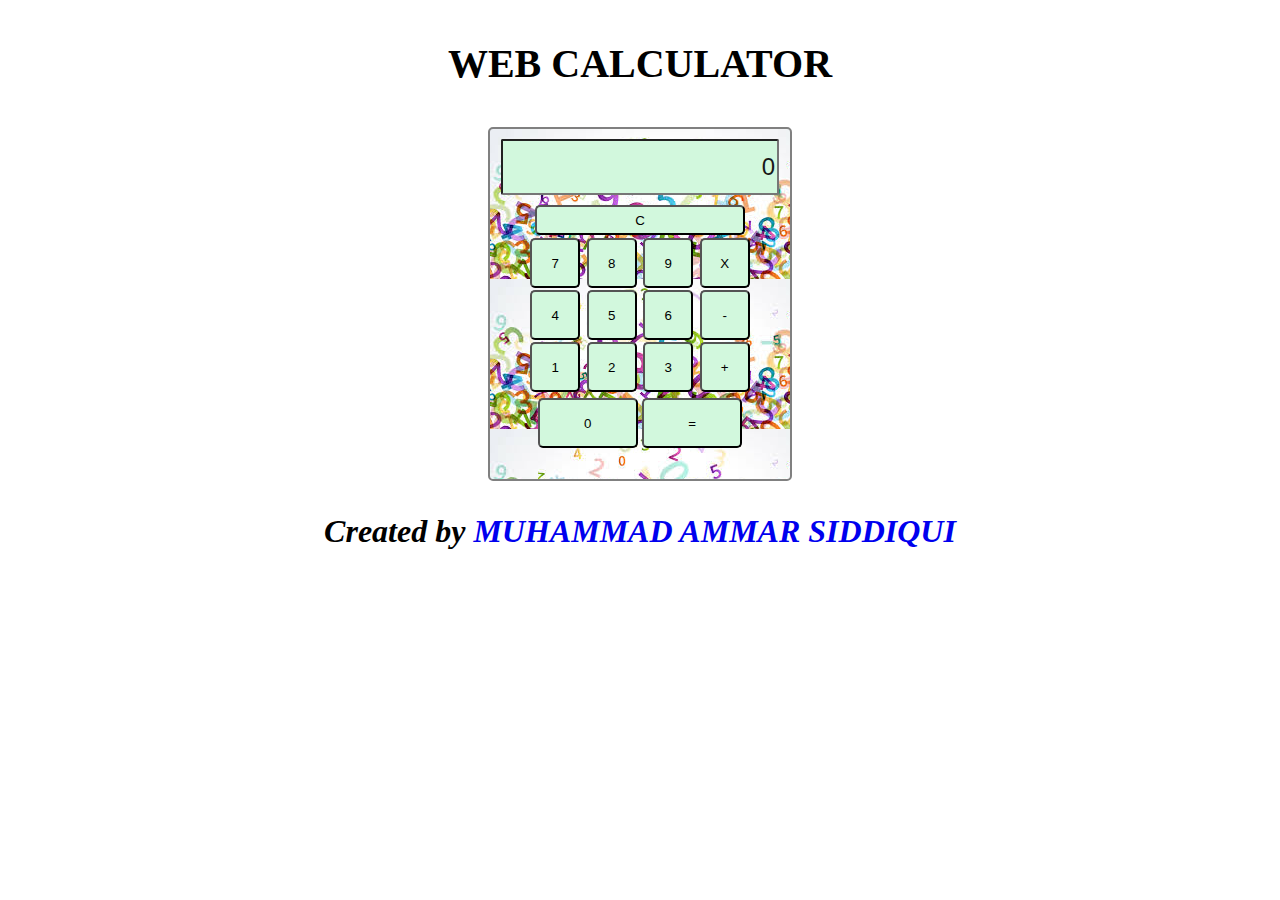
<file: Calculator/index.html>
<!DOCTYPE html>
<html lang="en">
<head>
    <meta charset="UTF-8">
    <meta name="viewport" content="width=device-width, initial-scale=1.0">
    <title>Calculator</title>
    <link rel="stylesheet" href="style.css">
</head>
<body>
    <p class="initial">WEB CALCULATOR</p>


<div class="main">
    <div>
        <input id="result" class="result" type="text" value="0">
    </div>
    <div>
        <button class="clearBtn" onclick="clearResult()">C</button>
    </div>
    <div>
        <button class="btn" onclick="getNumber('7')">7</button>
        <button class="btn" onclick="getNumber('8')">8</button>
        <button class="btn" onclick="getNumber('9')">9</button>
        <button class="btn" onclick="getNumber('*')">X</button>
    </div>
    <div>
        <button class="btn" onclick="getNumber('4')">4</button>
        <button class="btn" onclick="getNumber('5')">5</button>
        <button class="btn" onclick="getNumber('6')">6</button>
        <button class="btn" onclick="getNumber('-')">-</button>
    </div>
    <div>
        <button class="btn" onclick="getNumber('1')">1</button>
        <button class="btn" onclick="getNumber('2')">2</button>
        <button class="btn" onclick="getNumber('3')">3</button>
        <button class="btn" onclick="getNumber('+')">+</button>
    </div>
    <div>
        <button class="halfBtn" onclick="getNumber('0')">0</button>
        <button class="halfBtn" onclick="getResult()">=</button>
    </div>
</div>

<p class="end">Created by <a href="../index.html" class="end">MUHAMMAD AMMAR SIDDIQUI</a></p>





</body>
<script src="app.js"></script>
</html>
</file>
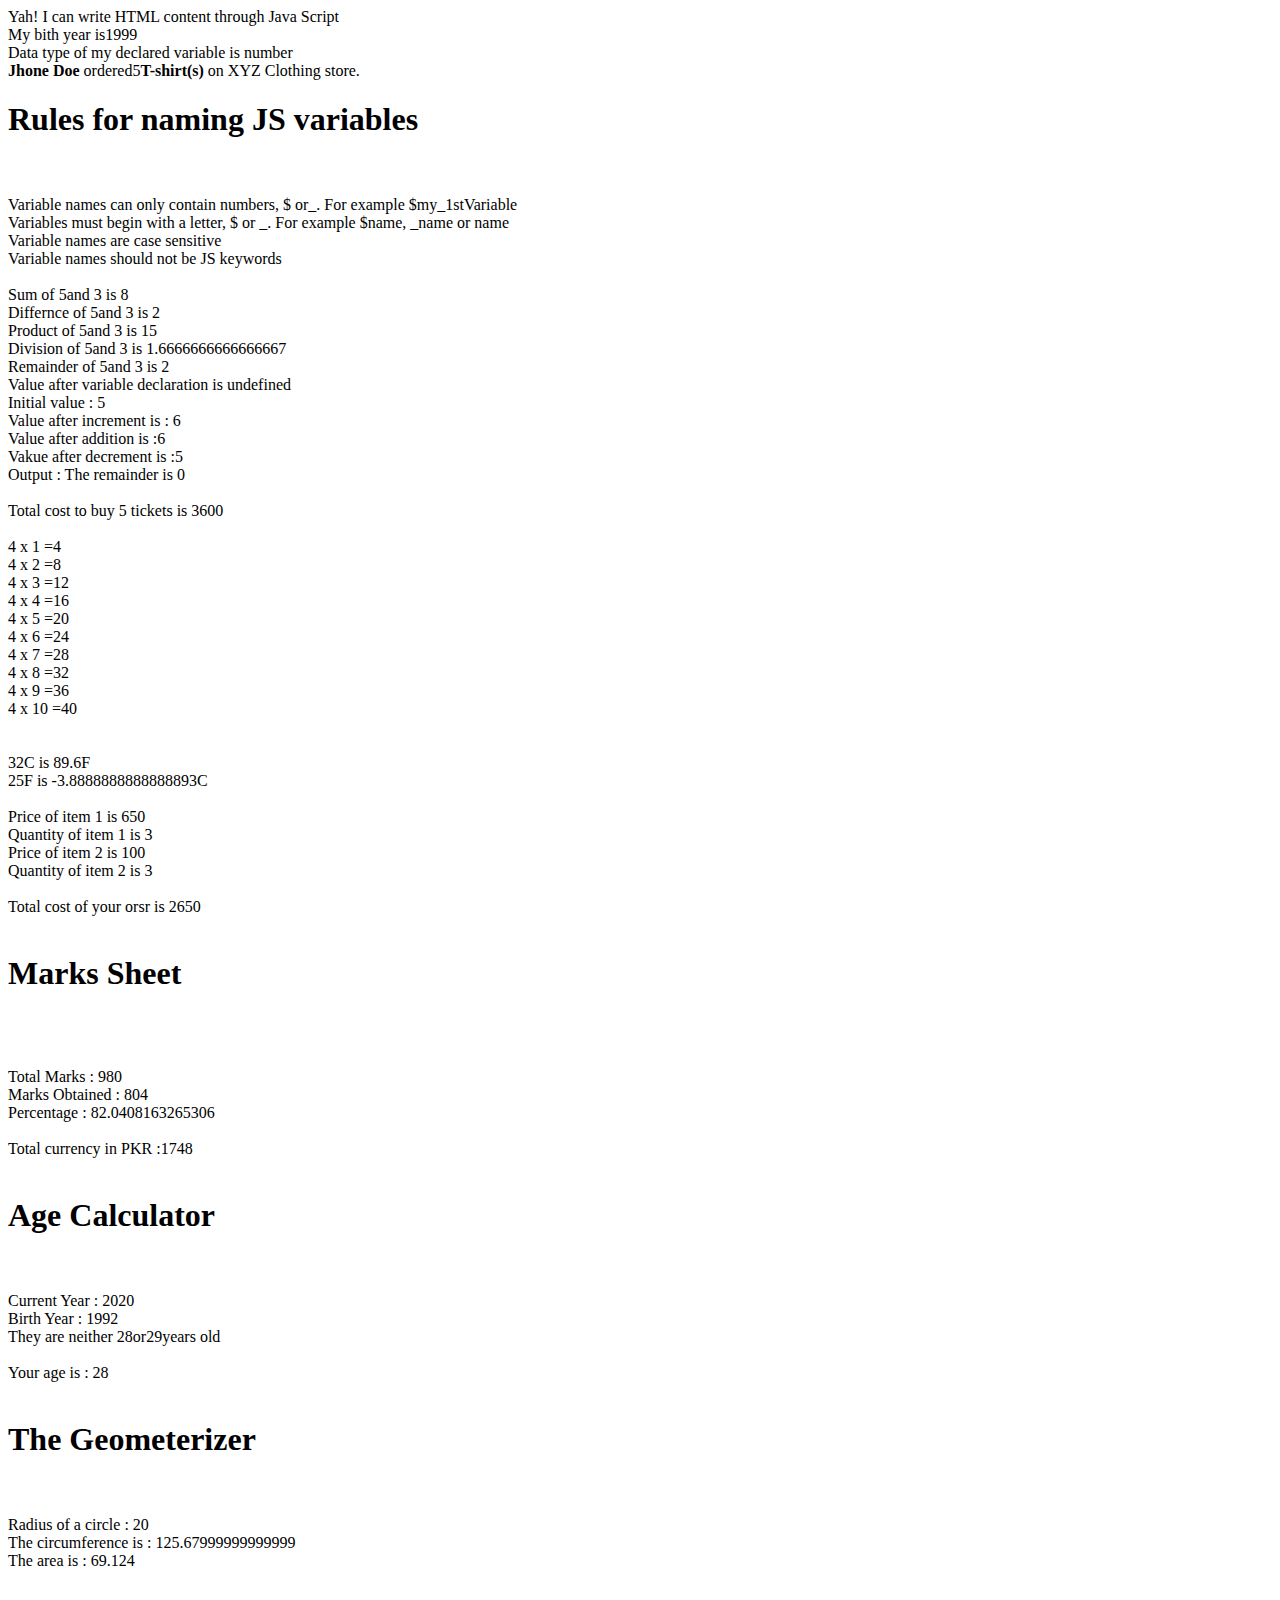
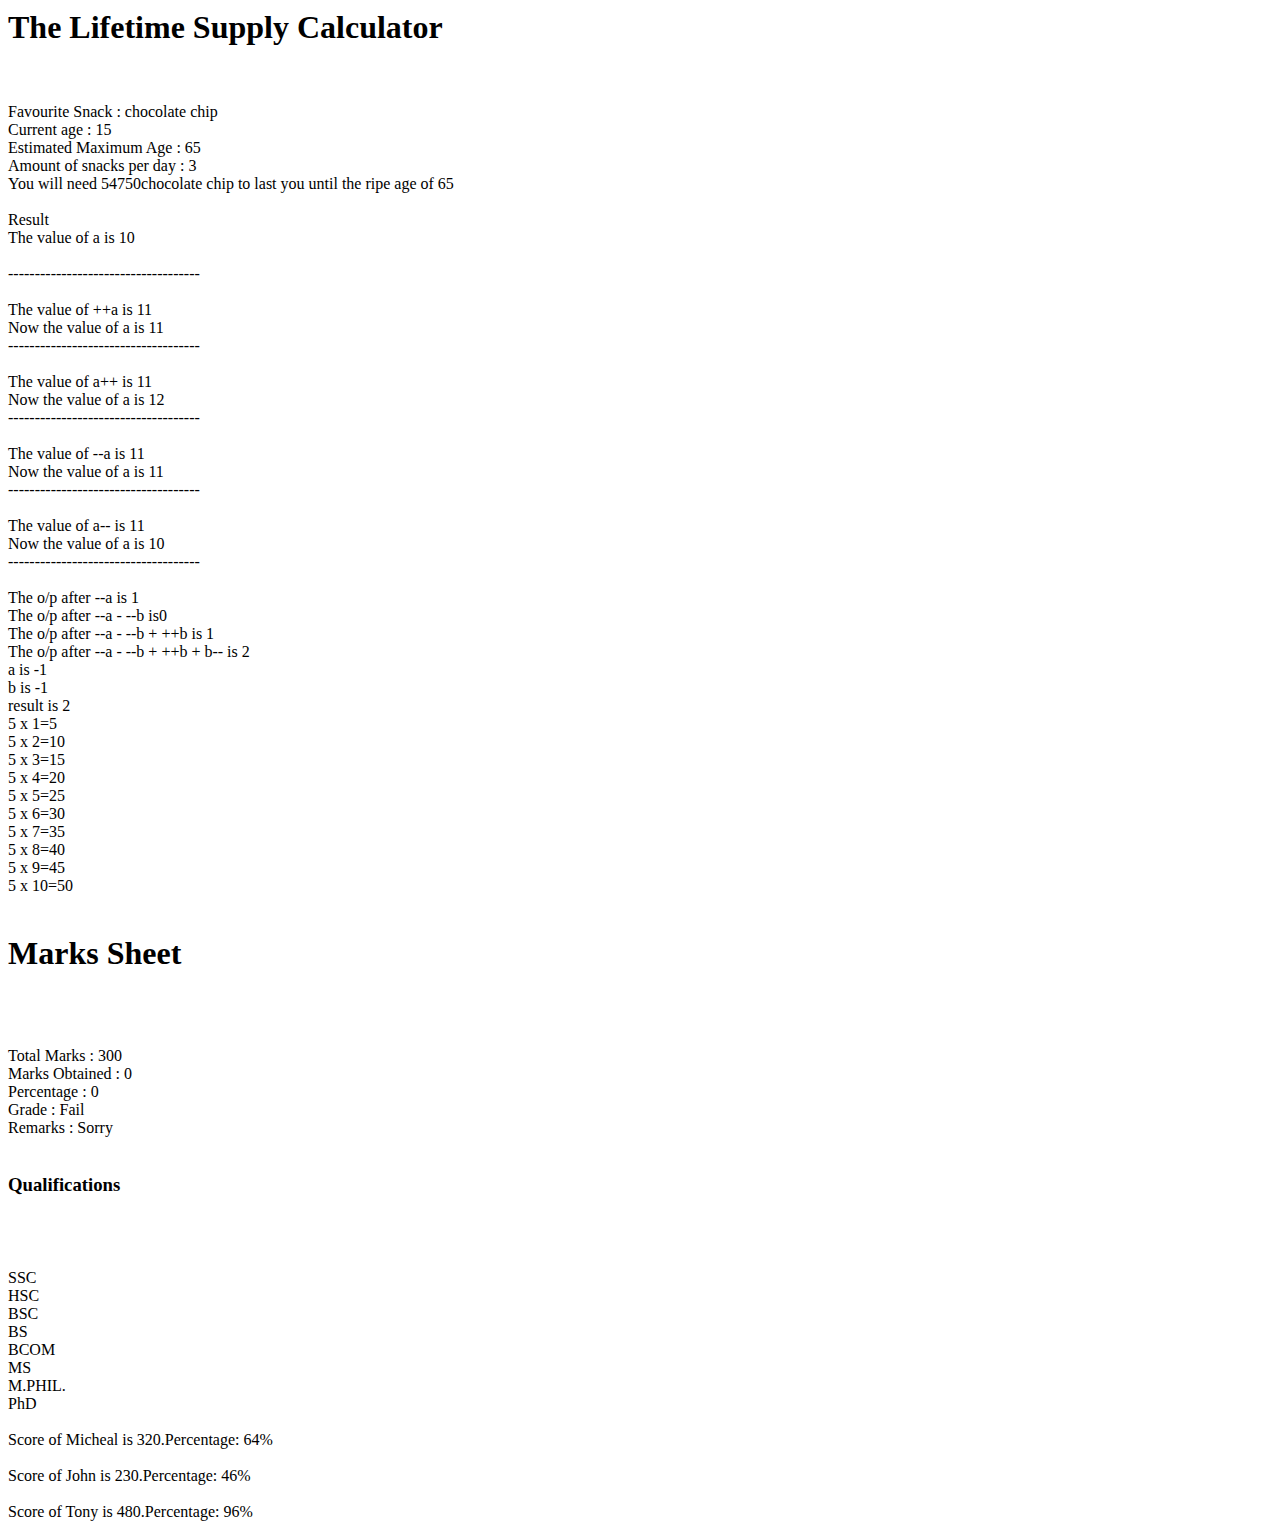
<file: JS Assignment1/index.html>
<!DOCTYPE html>
<html lang="en">
<head>
    <meta charset="UTF-8">
    <meta name="viewport" content="width=device-width, initial-scale=1.0">
    <title>Javascript</title>
    <script src="app-1.js"></script>
    <script src="app-2.js"></script>
    <script src="app-3.js"></script>
</head>
<body>




    <script src="app-4.js"></script>
    <script src="app-5.js"></script>
    <script src="app6-9.js"></script>
    <script src="app9-11.js"></script>
    
</body>

    <script src="app12-13.js"></script>
    <script src="app14-16.js"></script>

</html>
</file>
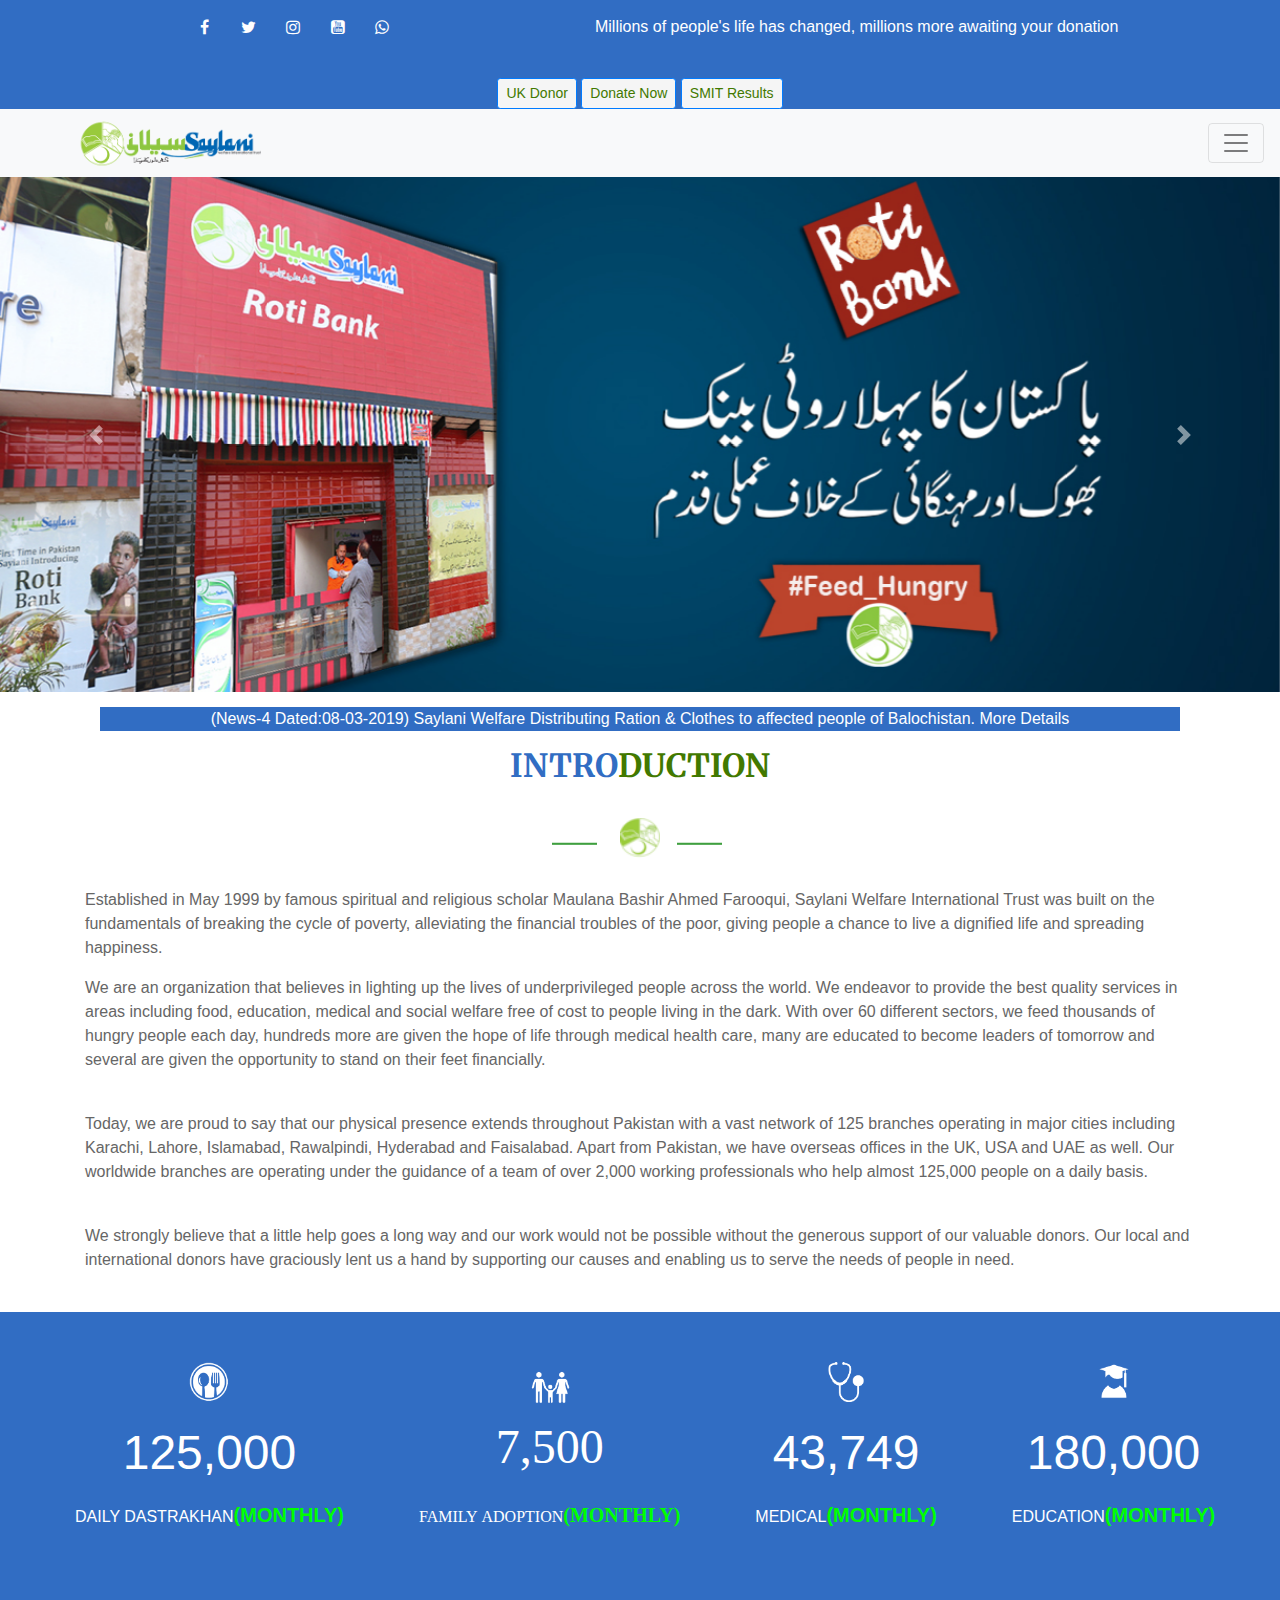
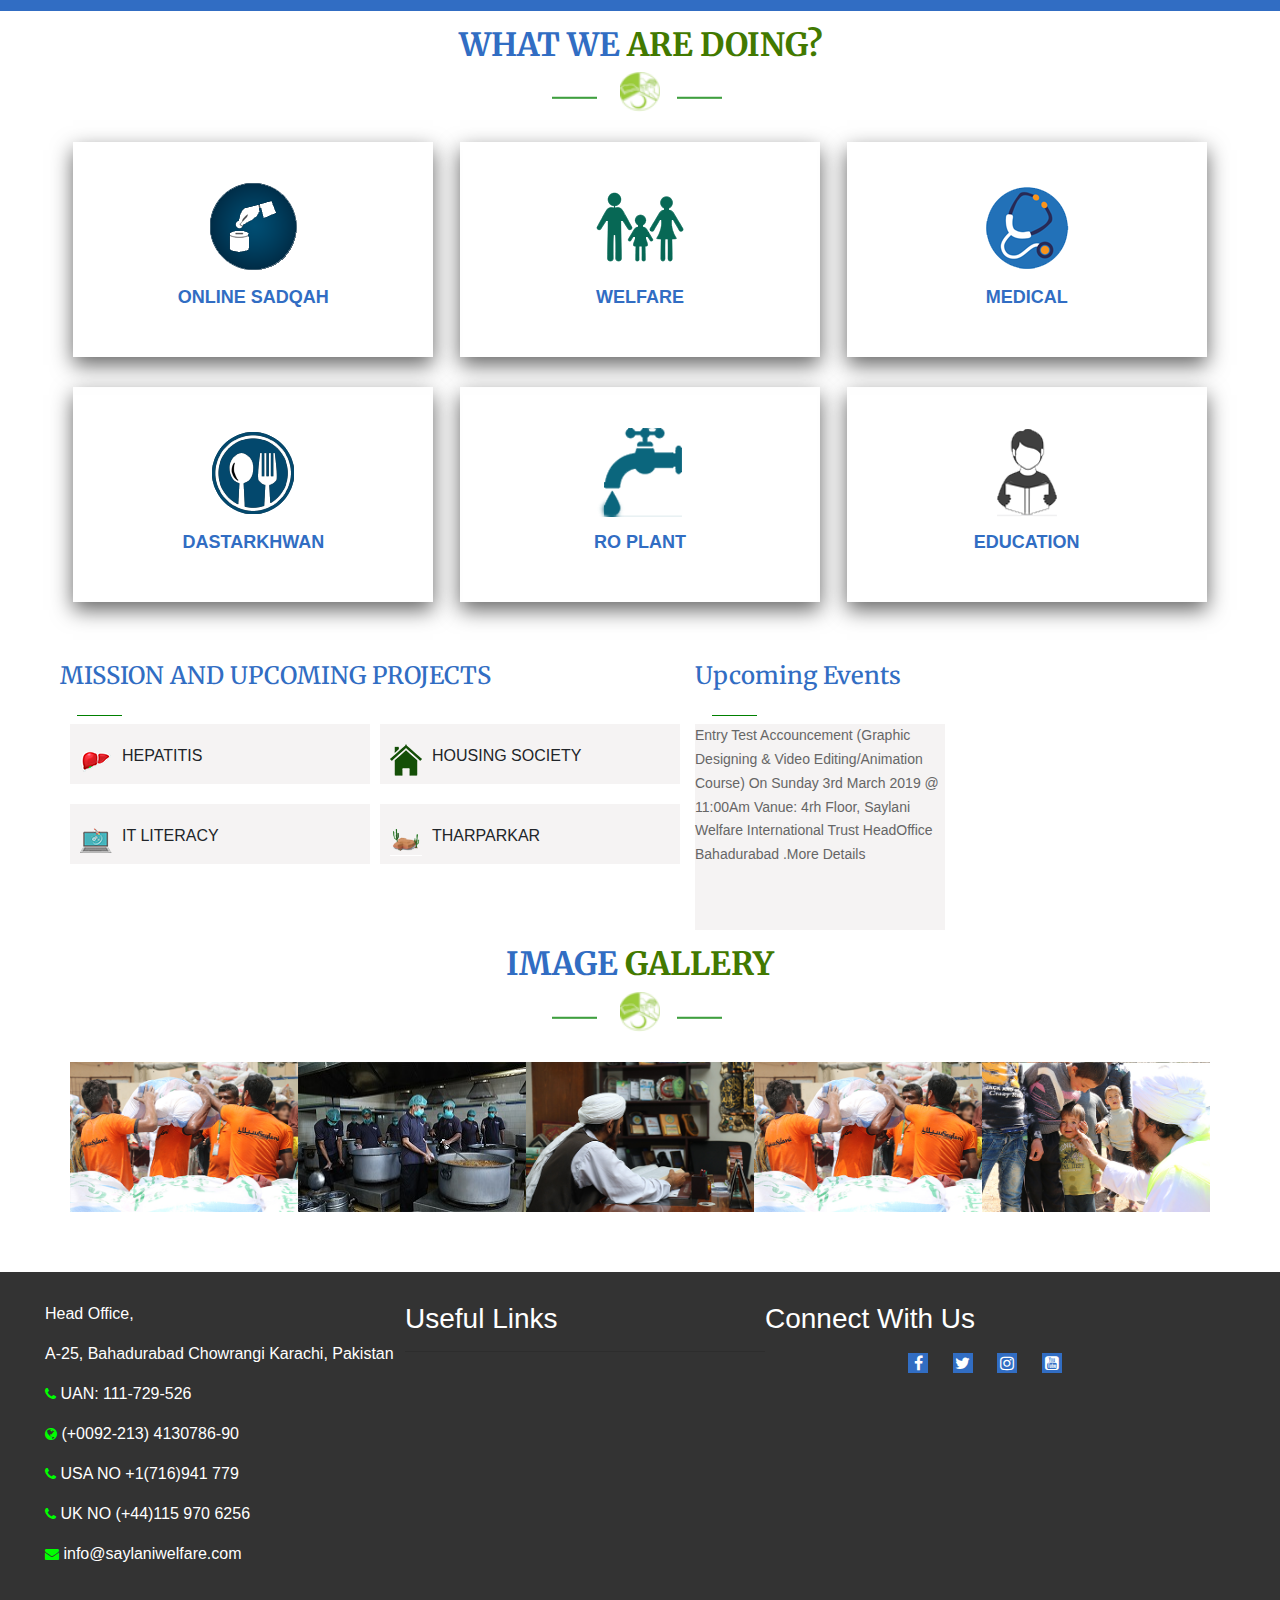
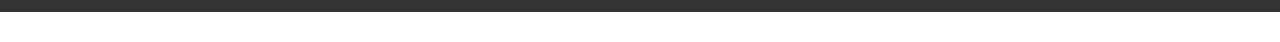
<file: Saylani Website/index.html>
<!DOCTYPE html>
<html lang="en">
<head>
    <meta charset="UTF-8">
    <meta name="viewport" content="width=device-width, initial-scale=1.0">
    <title>Saylani Welfare Trust Website(copy)</title>
    <link rel="stylesheet" href="https://cdnjs.cloudflare.com/ajax/libs/font-awesome/4.7.0/css/font-awesome.min.css">
    <link href="https://fonts.googleapis.com/css2?family=Merriweather:wght@700&display=swap" rel="stylesheet">
    <link href="https://fonts.googleapis.com/css2?family=Open+Sans:wght@300&display=swap" rel="stylesheet">
    <link rel="stylesheet" href="style.css">
    <link rel="stylesheet" href="https://stackpath.bootstrapcdn.com/bootstrap/4.4.1/css/bootstrap.min.css" integrity="sha384-Vkoo8x4CGsO3+Hhxv8T/Q5PaXtkKtu6ug5TOeNV6gBiFeWPGFN9MuhOf23Q9Ifjh" crossorigin="anonymous">
</head>
<body>
    <div class="cont">
        <div class="icons">
            <ul>
                <li class="h_l">
                    <i class="fa fa-facebook"><a class="h_l" href="https://www.facebook.com/saylaniwelfare/"></a></i></a>
                </li>
                <li class="h_l">
                    <i class="fa fa-twitter"><a class="h_l" href="https://twitter.com/OfficialSwit"></a></i></a>
                </li>
                <li class="h_l">
                    <i class="fa fa-instagram"><a class="h_l" href="https://www.instagram.com/saylaniwelfare/"></a></i></a>
                </li>
                <li class="h_l">
                    <i class="fa fa-youtube-square" ><a class="h_l" href="https://www.youtube.com/c/SaylaniWelfareTrustOfficialPage"></a></i></a>
                </li>
                <li class="h_l">
                    <i class="fa fa-whatsapp"><a class="h_l" href="https://wa.me/923331201585"></a></i></a>
                </li>
            </ul>
        </div>

        <div class="quote">
            <p class="quote">Millions of people's life has changed, millions more awaiting your donation</p>
        </div>

        <div class="buttons">
            <a class="btn btn-primary btn-sm" href="https://www.saylaniwelfare.com/UK-Ramzan"
                role="button" style="color: #427900; background-color: #f5f5f5">UK Donor</a>
            <a class="btn btn-primary btn-sm" href="https://www.saylaniwelfare.com/Online-Sadqah"
                role="button" style="color: #427900; background-color: #f5f5f5">Donate Now</a>
            <a class="btn btn-primary btn-sm" href="https://www.saylaniwelfare.com/result"
                role="button" style="color: #427900; background-color: #f5f5f5">SMIT Results</a>
        </div>
    </div>

          <nav class="navbar sticky-top navbar-light bg-light" style="background-color: #e3f2fd;">
            <img src="images/Saylani-logo.png" class="top_img">
            <button class="navbar-toggler" type="button" data-toggle="collapse" data-target="#navbarText" aria-controls="navbarText" aria-expanded="false" aria-label="Toggle navigation">
              <span class="navbar-toggler-icon"></span>
            </button>
            <div class="collapse navbar-collapse" id="navbarText">
              <ul class="navbar-nav mr-auto">
              </ul>
              <span class="navbar-text">
                <ul class="navbar-nav mr-auto">
                    <li class="nav-item active">
                      <a class="nav-link" href="#">Home <span class="sr-only">(current)</span></a>
                    </li>
                    <li class="nav-item dropdown">
                        <a class="nav-link dropdown-toggle" href="#" id="navbarDropdownMenuLink" role="button" data-toggle="dropdown" aria-haspopup="true" aria-expanded="false">
                          About
                        </a>
                        <div class="dropdown-menu" aria-labelledby="navbarDropdownMenuLink">
                          <a class="dropdown-item" href="#">Introduction</a>
                          <a class="dropdown-item" href="#">Chairman Message</a>
                          <a class="dropdown-item" href="#">Saylani Annual Report</a>
                        </div>
                    </li>
                    <li class="nav-item dropdown">
                        <a class="nav-link dropdown-toggle" href="#" id="navbarDropdownMenuLink" role="button" data-toggle="dropdown" aria-haspopup="true" aria-expanded="false">
                          Saylani Services
                        </a>
                        <div class="dropdown-menu" aria-labelledby="navbarDropdownMenuLink">
                          <a class="dropdown-item" href="#">Education</a>
                          <a class="dropdown-item" href="#">Medical</a>
                          <a class="dropdown-item" href="#">Welfare</a>
                          <a class="dropdown-item" href="#">Hajj Application Form</a>
                          <a class="dropdown-item" href="#">Saylani Dastarkhawan</a>
                          <a class="dropdown-item" href="#">Saylani RO Plant</a>
                          <a class="dropdown-item" href="#">Online Sadaqah</a>
                          <a class="dropdown-item" href="#">Online Taweezat/Istekhara</a>
                          <a class="dropdown-item" href="#">Saylani Job Bank</a>
                          <a class="dropdown-item" href="#">Online Quran Academy</a>
                          <a class="dropdown-item" href="#">Books</a>
                          <a class="dropdown-item" href="#">Saylani Online Masjid</a>
                          
                        </div>
                      </li>
                      <li class="nav-item dropdown">
                        <a class="nav-link dropdown-toggle" href="#" id="navbarDropdownMenuLink" role="button" data-toggle="dropdown" aria-haspopup="true" aria-expanded="false">
                          Future Projects
                        </a>
                        <div class="dropdown-menu" aria-labelledby="navbarDropdownMenuLink">
                          <a class="dropdown-item" href="#">Saylani University</a>
                          <a class="dropdown-item" href="#">Saylani City</a>
                        </div>
                      </li>
                    <li class="nav-item">
                        <a class="nav-link" href="#">Media</a>
                    </li>
                    <li class="nav-item">
                        <a class="nav-link" href="#">News</a>
                    </li>
                    <li class="nav-item dropdown">
                        <a class="nav-link dropdown-toggle" href="#" id="navbarDropdownMenuLink" role="button" data-toggle="dropdown" aria-haspopup="true" aria-expanded="false">
                          Donations
                        </a>
                        <div class="dropdown-menu" aria-labelledby="navbarDropdownMenuLink">
                          <a class="dropdown-item" href="#">Bank Details</a>
                          <a class="dropdown-item" href="#">Sadaqah</a>
                          <a class="dropdown-item" href="#">Aqiqah</a>
                          <a class="dropdown-item" href="#">Other Donations</a>
                          <a class="dropdown-item" href="#">Corona Effecties</a>
                          <a class="dropdown-item" href="#">Ramzan-2020</a>
                          <a class="dropdown-item" href="#">Contact Us</a>
                        </div>
                    </li>
                  </ul>
              </span>
            </div>
          </nav>
    
          <div id="carouselExampleControls" class="carousel slide" data-ride="carousel">
            <div class="carousel-inner" id="top">
              <div class="carousel-item active">
                <img src="images/Slider1.jpg" class="d-block w-100" alt="...">
              </div>
              <div class="carousel-item">
                <img src="images/slider_2.jpg" class="d-block w-100" alt="...">
              </div>
              <div class="carousel-item">
                <img src="images/slider_3.jpg" class="d-block w-100" alt="...">
              </div>
            </div>
            <a class="carousel-control-prev" href="#carouselExampleControls" role="button" data-slide="prev">
              <span class="carousel-control-prev-icon" aria-hidden="true"></span>
              <span class="sr-only">Previous</span>
            </a>
            <a class="carousel-control-next" href="#carouselExampleControls" role="button" data-slide="next">
              <span class="carousel-control-next-icon" aria-hidden="true"></span>
              <span class="sr-only">Next</span>
            </a>
          </div>

  

    <div class="text-center">
      <p class="news">(News-4 Dated:08-03-2019)  Saylani Welfare Distributing Ration & Clothes
          to affected people of Balochistan. <a>More Details</a>
      </p>
    </div>

    <div> <!--Intro paragraph container-->
        <h2 class="intro"><span>INTRO</span
        ><span class=intro-2>DUCTION</span></h2><br>
        <div class="title-icon">
          <img src="images/line.png" class="line">
          <img src="images/basic.png" style=height:40px;>
          <img src="images/line.png" class="line">
        </div>
        <div class="container">
          <div class="row">
            <div class="col"> 
              <p>Established in May 1999 by famous spiritual and religious scholar Maulana
                  Bashir Ahmed Farooqui, Saylani Welfare International Trust was built on
                  the fundamentals of breaking the cycle of poverty, alleviating the 
                  financial troubles of the poor, giving people a chance to live a 
                  dignified life and spreading happiness.
              </p>
            </div>
          </div>
        </div>

        <div class="container">
          <div class="row">
            <div class="col">
            <p>We are an organization that believes in lighting up the lives of 
                underprivileged people across the world. We endeavor to provide the best
                quality services in areas including food, education, medical and social
                welfare free of cost to people living in the dark. With over 60 
                different sectors, we feed thousands of hungry people each day, 
                hundreds more are given the hope of life through medical health care, 
                many are educated to become leaders of tomorrow and several are given 
                the opportunity to stand on their feet financially.
              </p><br>
            </div>
          </div>
        </div>

        <div class="container">
          <div class="row">
            <div class="col">
              <p>Today, we are proud to say that our physical presence extends throughout
                  Pakistan with a vast network of 125 branches operating in major cities
                  including Karachi, Lahore, Islamabad, Rawalpindi, Hyderabad and 
                  Faisalabad. Apart from Pakistan, we have overseas offices in the UK, 
                  USA and UAE as well. Our worldwide branches are operating under the 
                  guidance of a team of over 2,000 working professionals who help almost
                  125,000 people on a daily basis.
              </p><br>
            </div>
          </div>
        </div> 
        
        <div class="container">
          <div class="row">
            <div class="col">
              <p>We strongly believe that a little help goes a long way and our work would
                  not be possible without the generous support of our valuable donors. Our
                  local and international donors have graciously lent us a hand by 
                  supporting our causes and enabling us to serve the needs of people in 
                  need.
              </p><br>
            </div>
          </div>
        </div>
    </div>

    <div class="counters">
      <div class="dd">
        <div class="c-img">
          <img src="images/icon_food_png.png" style=height:40px;>
        </div>
        <div class="c-num">
          <p>125,000</p>
        </div>
        <div class="c-para">
          <p>DAILY DASTRAKHAN<span class="month">(MONTHLY)</span></p>
        </div>
      </div>

      <div class="fa">
        <div class="c-img"><img src="images/icon_family_png.png" style=height:40px;width:40px;></div>
        <div class="c-num"><p>7,500</p></div>
        <div class="c-para"><p>FAMILY ADOPTION<span class="month">(MONTHLY)</span></p></div>
      </div>

      <div class="ml"> 
        <div class="c-img"><img src="images/icon_medical_png.png" style=height:40px;width:40px;></div>
        <div class="c-num"><p>43,749</p></div>  
        <div class="c-para"><p>MEDICAL<span class="month">(MONTHLY)</span></p></div>
      </div>
     

      <div class="en">
        <div class="c-img"><img src="images/icon_education_png.png" style=height:40px;width:40px;></div>
        <div class="c-num"><p>180,000</p></div>
        <div class="c-para"><p>EDUCATION<span class="month">(MONTHLY)</span></p></div>
      </div>  
        
    </div>

    <div><!--What We are doing container-->
      <div class="heading-cont">
        <div>
          <h2 class="intro">WHAT WE
            <span class="intro-2">ARE DOING?</span></h2>
        </div>
        <div class="title-icon">
          <img src="images/line.png" class="line">
          <img src="images/basic.png" style=height:40px;>
          <img src="images/line.png" class="line">
        </div>
      </div>
      

      <div class="boxes-1">
        <div class="OS">
          <div class="box-img">
            <img src="images/onlinesadqah.png">
          </div>
          <div  class="box-para">
            <p>ONLINE SADQAH</p>
          </div>
        </div>

        <div class="WELFARE">
          <div class="box-img">
            <img src="images/welfare.png">
          </div>
          <div  class="box-para">
            <p>WELFARE</p>
          </div>
        </div>

        <div class="ML">
          <div class="box-img">
            <img src="images/medical.png">
          </div>
          <div  class="box-para">
            <p>MEDICAL</p>
          </div>
        </div>
      </div>
      
        <div class="boxes-2">
        <div class="DASTARKHWAN">
          <div class="box-img">
            <img src="images/Dastarkhwan.png">
          </div>
          <div  class="box-para">
            <p>DASTARKHWAN</p>
          </div>
        </div>
      

      
        <div class="RP">
          <div class="box-img">
            <img src="images/ROPLANT.png">
          </div>
          <div  class="box-para">
            <p>RO PLANT</p>
          </div>
        </div>

        <div class="EDUCATION">
          <div class="box-img">
            <img src="images/education.png">
          </div>
          <div  class="box-para">
            <p>EDUCATION</p>
          </div>
        </div>
      </div>  
    </div>

    <div class="projects-events">
      
      <div class="projects">
        <div class="event-head">
          <h2 class="p-e">MISSION AND UPCOMING PROJECTS</h2>
          <img src="images/line.png">
        </div>

        <div class="event-border-1">
          <div class="HT">
            <div class="p-img">
              <img src="images/medic.png">
            </div>
            <div class="p-text">
              <p>HEPATITIS</p>
            </div>
          </div>
          <div class="HS">
            <div class="p-img">
              <img src="images/housing.png">
            </div>
            <div class="p-text">
              <p>HOUSING SOCIETY</p>
            </div>
          </div>
        </div>
        <div class="event-border-2">
          <div class="ILL">
            <div class="p-img">
              <img src="images/IT.png">
            </div>
            <div class="p-text">
              <p>IT LITERACY</p>
            </div>
          </div>
          <div class="THAR">
            <div class="p-img">
              <img src="images/tharparkar.png">
            </div>
            <div class="p-text">
              <p>THARPARKAR</p>
            </div>
          </div>
        </div>
      </div>

      <div class="events">
        <div class="event-head">
          <h2 class="p-e">Upcoming Events</h2>
          <img src="images/line.png">
        </div>
        <div class="e-text">
          <p>Entry Test Accouncement (Graphic Designing & Video Editing/Animation Course) 
              On Sunday 3rd March 2019 @ 11:00Am Vanue: 4rh Floor, Saylani Welfare 
              International Trust HeadOffice Bahadurabad .More Details
          </p>
        </div>
      </div>
    </div>

    <div class=""><!--image gallery-->

      <div>
        <h2 class="intro">IMAGE
          <span class="intro-2">GALLERY</span></h2>
      </div>
      <div class="title-icon">
        <img src="images/line.png" class="line">
        <img src="images/basic.png" style=height:40px;>
        <img src="images/line.png" class="line">
      </div>
      <div class="gallery">
        <img src="images/rashan2.jpg" class="images">
        <img src="images/food.jpg" class="images">
        <img src="images/hazrat.jpg" class="images">
        <img src="images/rashan2.jpg" class="images">
        <img src="images/hazrat2.jpg" class="images">
      </div>

    </div>

    <div class="footer">
      <div class="center">
        <div class="address">
          <p>Head Office,</p>
          <p>A-25, Bahadurabad Chowrangi Karachi, Pakistan</p>
          <p><i class="fa fa-phone" style="font-size: 14px;"></i> UAN: 111-729-526</p>
          <p><i class="fa fa-globe" style="font-size: 14px;"></i> (+0092-213) 4130786-90</p>
          <p><i class="fa fa-phone" style="font-size: 14px;"></i> USA NO +1(716)941 779</p>
          <p><i class="fa fa-phone" style="font-size: 14px;"></i> UK NO (+44)115 970 6256</p>
          <p><i class="fa fa-envelope" style="font-size: 14px;"></i> info@saylaniwelfare.com</p>
        </div>

        <div class="links">
          <h3>Useful Links</h3>
          <hr / class="white">
        </div>

        <div class="connect">
          <h3>Connect With Us</h3>
          <div class="icons">
            <ul>
                <li class="h_l">
                    <i class="fa fa-facebook"><a class="h_l" href="https://www.facebook.com/saylaniwelfare/"></a></i></a>
                </li>
                <li class="h_l">
                    <i class="fa fa-twitter"><a class="h_l" href="https://twitter.com/OfficialSwit"></a></i></a>
                </li>
                <li class="h_l">
                    <i class="fa fa-instagram"><a class="h_l" href="https://www.instagram.com/saylaniwelfare/"></a></i></a>
                </li>
                <li class="h_l">
                    <i class="fa fa-youtube-square" ><a class="h_l" href="https://www.youtube.com/c/SaylaniWelfareTrustOfficialPage"></a></i></a>
                </li>
          </div>
        </div>
      </div>
    </div>
    <a class="scroll-up" href="#top" style="display: none;">
      <i class="fa fa-angle-up" aria-hidden="true"></i>
    </a>

    <script src="https://code.jquery.com/jquery-3.5.1.slim.min.js" integrity="sha384-DfXdz2htPH0lsSSs5nCTpuj/zy4C+OGpamoFVy38MVBnE+IbbVYUew+OrCXaRkfj" crossorigin="anonymous"></script>
<script src="https://cdn.jsdelivr.net/npm/popper.js@1.16.0/dist/umd/popper.min.js" integrity="sha384-Q6E9RHvbIyZFJoft+2mJbHaEWldlvI9IOYy5n3zV9zzTtmI3UksdQRVvoxMfooAo" crossorigin="anonymous"></script>
<script src="https://stackpath.bootstrapcdn.com/bootstrap/4.5.0/js/bootstrap.min.js" integrity="sha384-OgVRvuATP1z7JjHLkuOU7Xw704+h835Lr+6QL9UvYjZE3Ipu6Tp75j7Bh/kR0JKI" crossorigin="anonymous"></script>

</body>
</html>
</file>
<file: Calculator/style.css>
.main {
    border: 2px solid grey;
    width: 300px;
    height: 350px;
    margin: 0 auto;
    text-align: center;
    font-size: large;
    background-color: rgb(210, 248, 221);
    border-radius: 5px;
    background: url('images/images.jpg');
    
}

.result {
    width: 90%;
    height: 50px;
    background-color: rgb(210, 248, 221);
    color: rgb(24, 24, 24);
    margin-top: 10px;
    text-align: right;
    font-size: 24px;
    border-radius: 2px;
}

.clearBtn {
    width: 70%;
    height: 30px;
    margin-top: 10px;
    background-color: rgb(210, 248, 221);;
    border-radius: 5px;
    margin-bottom: 2px;
}

.btn {
    background-color: rgb(210, 248, 221);;
    width: 50px;
    height: 50px;
    margin: 1px;
    border-radius: 5px;
}

.halfBtn {
    background-color: rgb(210, 248, 221);
    width: 100px;
    height: 50px;
    margin-top: 5px;
    border-radius: 5px;
}

.initial {
    font-size: 40px;
    font-weight: bold;
    text-align: center;
}
.end {
    font-style: italic;
    font-weight: bold;
    font-size: 32px;
    text-align: center;
    text-decoration: none;
}
</file>
<file: Saylani Website/style.css>
div.top {
    background-color: rgb(49, 109, 195);
    color: white;
    padding: 5px 0;
}
.cont {
    display: flex;
    flex-direction: row;
    flex-wrap: wrap;
    background-color:  rgb(49, 109, 195);
}
/*.flex {
    display: flex;
}
*/
ul {
    list-style-type: none;
    display: inline-block;
}
li {
    display: inline-block;
}

div.quote {
    margin: 0px auto;
    padding: 0px 15px;
    margin-top: 15px;
    width: 600px;
    text-align: center;
    color: #ffffff    !important;
}
p.quote {
    color: #ffffff  !important;
}
.buttons {
    margin: 0px auto;
    padding: 0px 15px;
    margin-top: 15px;
    width: 400px;
    text-align: center;
}
.top_img {
    width: 192px;
    height: 52px;
    margin-left: 60px;
}
.icons {
    width: 300px;
    text-align: center;
    margin: 0px auto;
    margin-top: 7px;
    font-weight: bolder;
    margin-right: 10px;
}
.fa-facebook,.fa-twitter,.fa-instagram,.fa-youtube-square,.fa-whatsapp{
    background-color: rgb(49, 109, 195);
    color: #ffffff;
    width: 20px;
    height: 20px;
    margin: 10px;
    margin-left: 10px    !important;
    margin-bottom: 10px  !important;
    margin-top: 10px     !important;
}
.text-center {
    background-color: rgb(49, 109, 195);
    margin-left: 100px;
    margin-right: 100px;
    margin-top: 15px;
}
.dropdown-menu,.dropdown-item {
    color: black      !important;
}
.news {
    color: #ffffff     !important;
}
.intro {
    text-align: center;
    color: #316DC3;
    display: block;
    font-weight: bold;
    margin-top: 15px;
    font-family: 'Merriweather', serif;
}
.intro-2 {
    color: #427900;
}
.title-icon {
    display: flex;
    flex-direction: row;
    justify-content: center;
    margin-bottom: 30px;
}
.text-left {
    width: 850px;
    /*margin-left: 250px;
    margin-right: 250px;
    margin-top: 25px;*/
    display: flex;
    flex-direction: row;
    flex-wrap: wrap;
    justify-content: center;
}
.counters {
    color: #ffffff;
    background-color: #316DC3;
    display: flex;
    flex-direction: row;
    flex-wrap: wrap;
}
.dd,.fa,.ml,.en {
    display: flex;
    flex-direction: column;
    margin-left: 75px;
    justify-content: center;
    margin-top: 50px;
    margin-bottom: 50px;

}
.c-img {
    text-align: center;
    margin-bottom: 15px;
}
.c-num {
    text-align: center;
    font-size: 3em;
    margin-bottom: 15px;
    height: 68px;
}
.c-para {
    text-align: center;
    margin-bottom: 15px;
}
.month {
    color: #00FF00;
    font-size: 1.25em;
    font-weight: bold;
}
.heading-cont{
    margin-bottom: 30px;
}
.OS,.WELFARE,.DASTARKHWAN,.RP,.EDUCATION,.ML {
    width: 360px;
    height: 215px;
    line-height: 1.7;
    padding: 30px;
    margin-bottom: 30px;
    -moz-box-shadow: 0px 8px 20px 0px #666666;
    -webkit-box-shadow: 0px 8px 20px 0px #666666;
    box-shadow: 0px 8px 20px 0px #666666;
    display: flex;
    flex-direction: column;
}
.boxes-1,.boxes-2 {
    display: flex;
    flex-direction: row;
    justify-content: space-around;
    flex-wrap: wrap;
    margin-right: 60px;
    margin-left: 60px;
}
.box-img,.box-para {
    text-align: center;
    color: #316DC3;
    font-weight: bold;
    font-size: 18px;
    margin-top: 10px;
}
.event-head {
    color: #316DC3;
    font-family: 'Merriweather', serif;
}
.p-e {
    font-size: 24px;
}
.HT,.HS,.ILL,.THAR {
    width: 300px;
    height: 60px;
    border: 10px #333333;
    background-color: #f5f3f3;
    margin-left: 10px;
    margin-bottom: 20px;
    display: flex;
    flex-direction: row;
}
.p-img,.p-text {
    margin-left: 10px;
    text-align: center;
    padding-top: 20px;
}
.events {
    margin-left: 15px;
}
.e-text {
    width: 250px;
    height: 206px;
    line-height: 1.7;
    background-color: #f5f3f3;
    font-size: 14px;
    color: #666666;
    margin-right: 20px;
}
.event-border-1,.event-border-2 {
    display: flex;
    flex-direction: row;
    flex-wrap: wrap;
}
.projects-events {
    display: flex;
    flex-direction: row;
    flex-wrap: wrap;
    margin-left: 60px;
    margin-right: 60px;
    margin-top: 30px;
}
.images {
    width: 228px;
    height: 150px;
}
.gallery {
    display: flex;
    flex-direction: row;
    flex-wrap: wrap;
    justify-content: center;
}
.IG {
    margin-top: 30px;
    margin-bottom: 30px;
}
.fa-phone,.fa-globe,.fa-envelope{
    margin: 0px;
    display: inline-block;
    color: #00FF00;
}
.footer {
    background-color: #333333;
    color: #ffffff;
    margin-top: 60px;
}
.address,.links,.connect {
    width: 360px;
}
.center {
    display: flex;
    flex-direction: row;
    flex-wrap: wrap;
    margin-top: 30px;
    margin-left: 45px;
    margin-right: 45px;
    margin-bottom: 30px;
    padding-top: 30px;
    padding-bottom: 30px;
}
.white {
    color: #ffffff;
}
.col {
    font-size: 16px;
    color: #666666;
}
.scroll-up {
    position : fixed;
    text-align: right;
    margin-right: 10px;
    margin-bottom: 30px;
}
</file>
